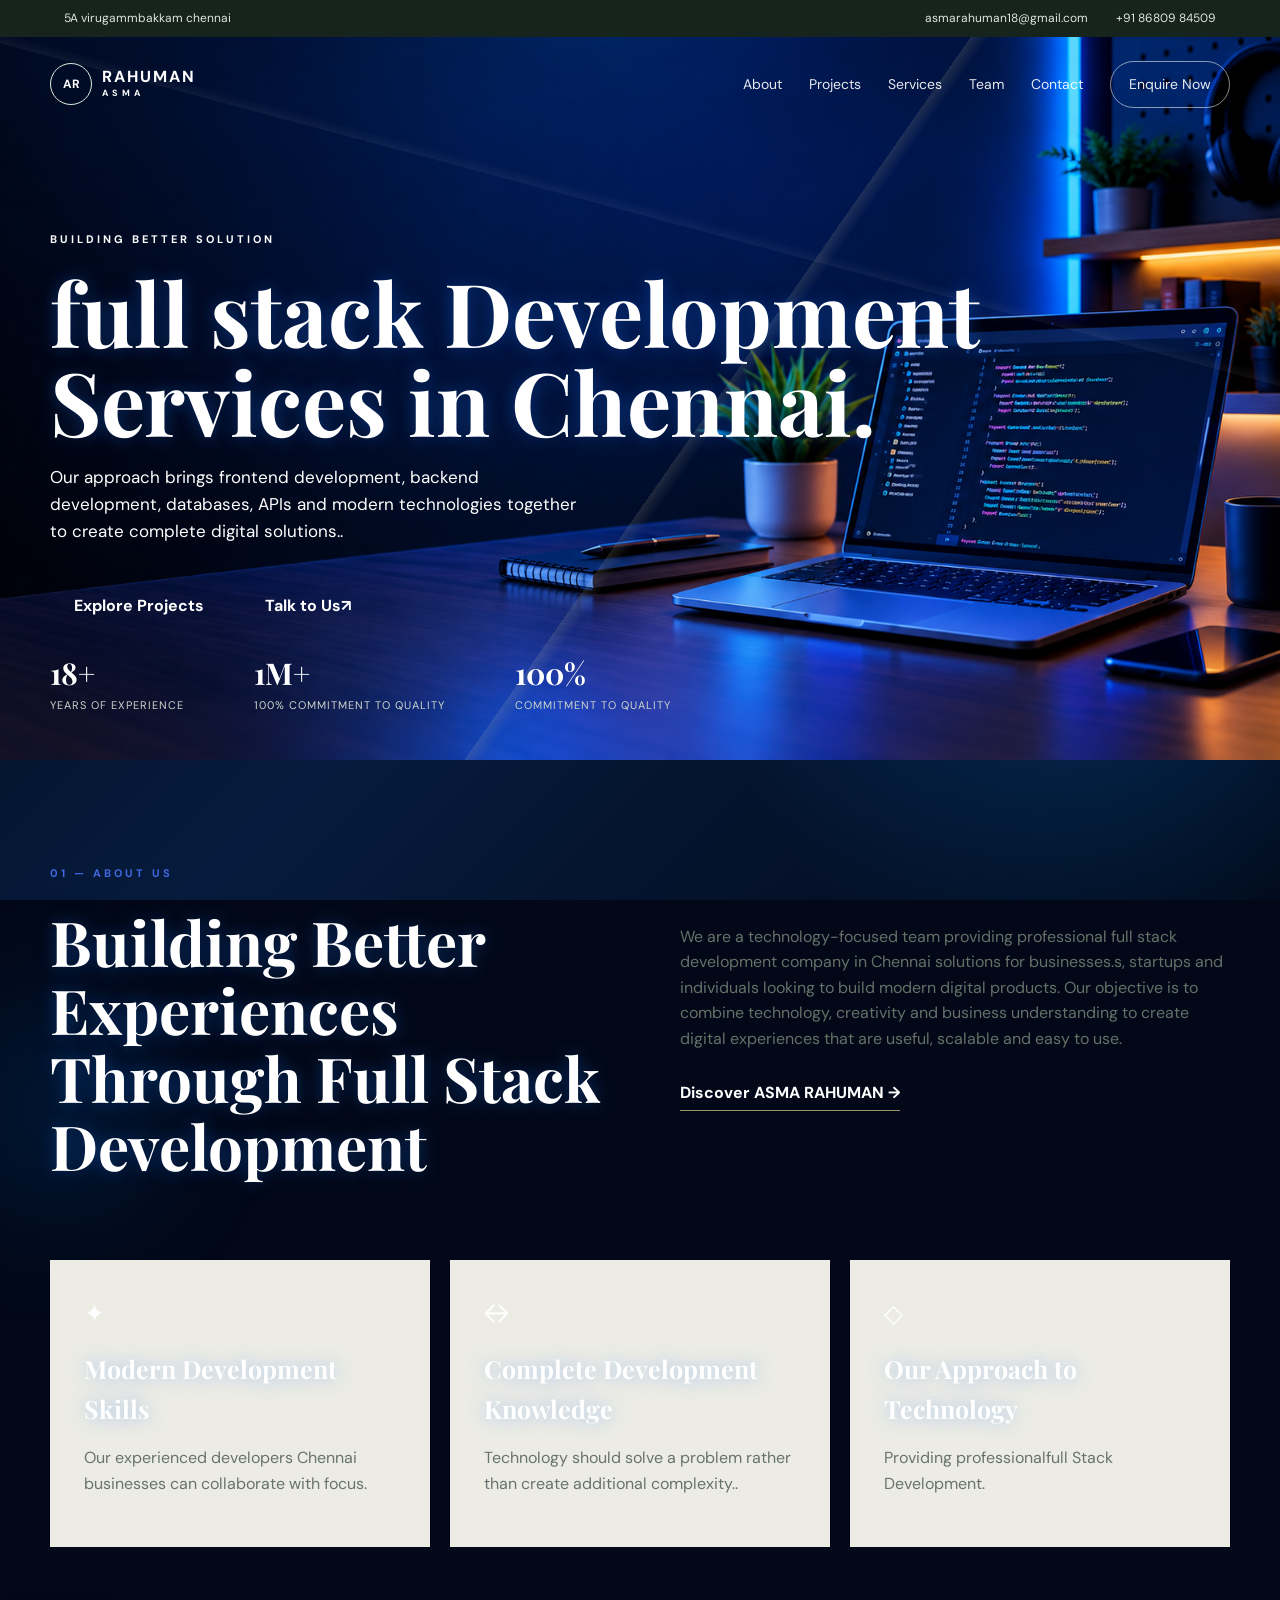
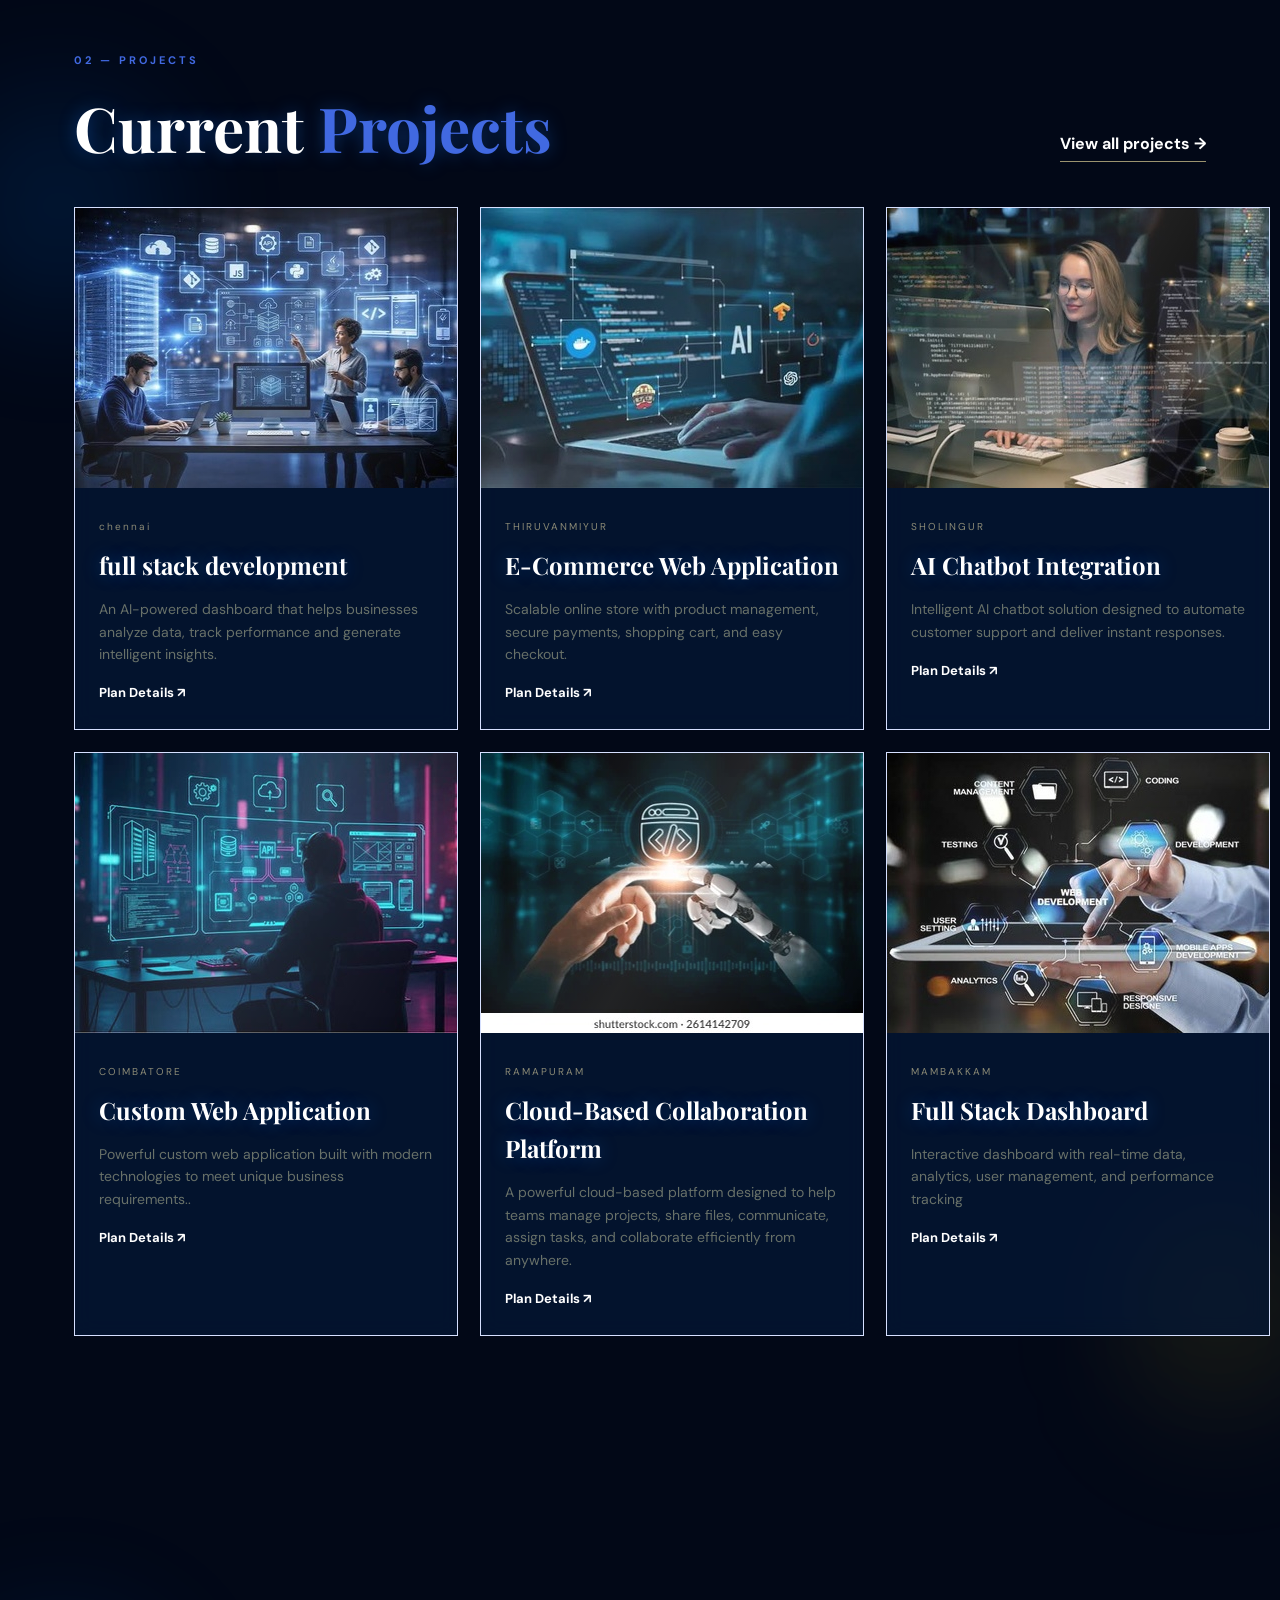
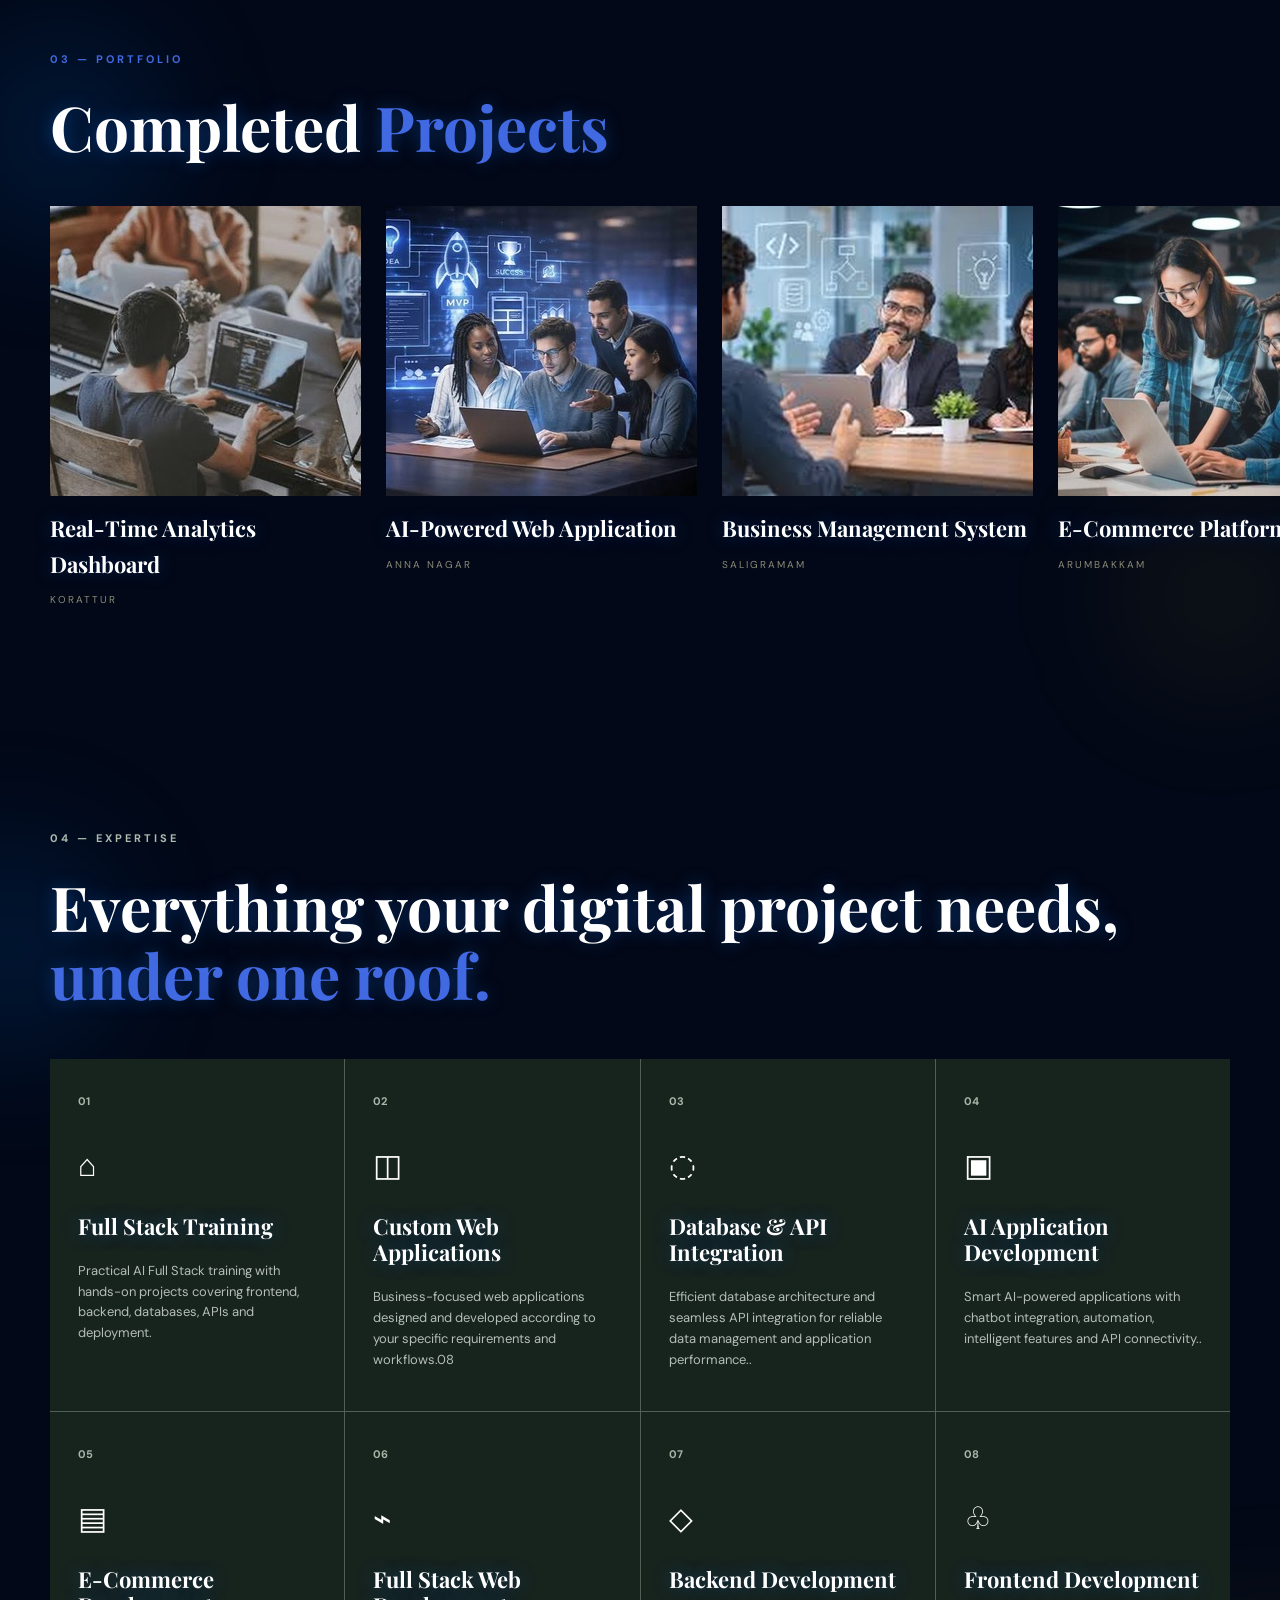
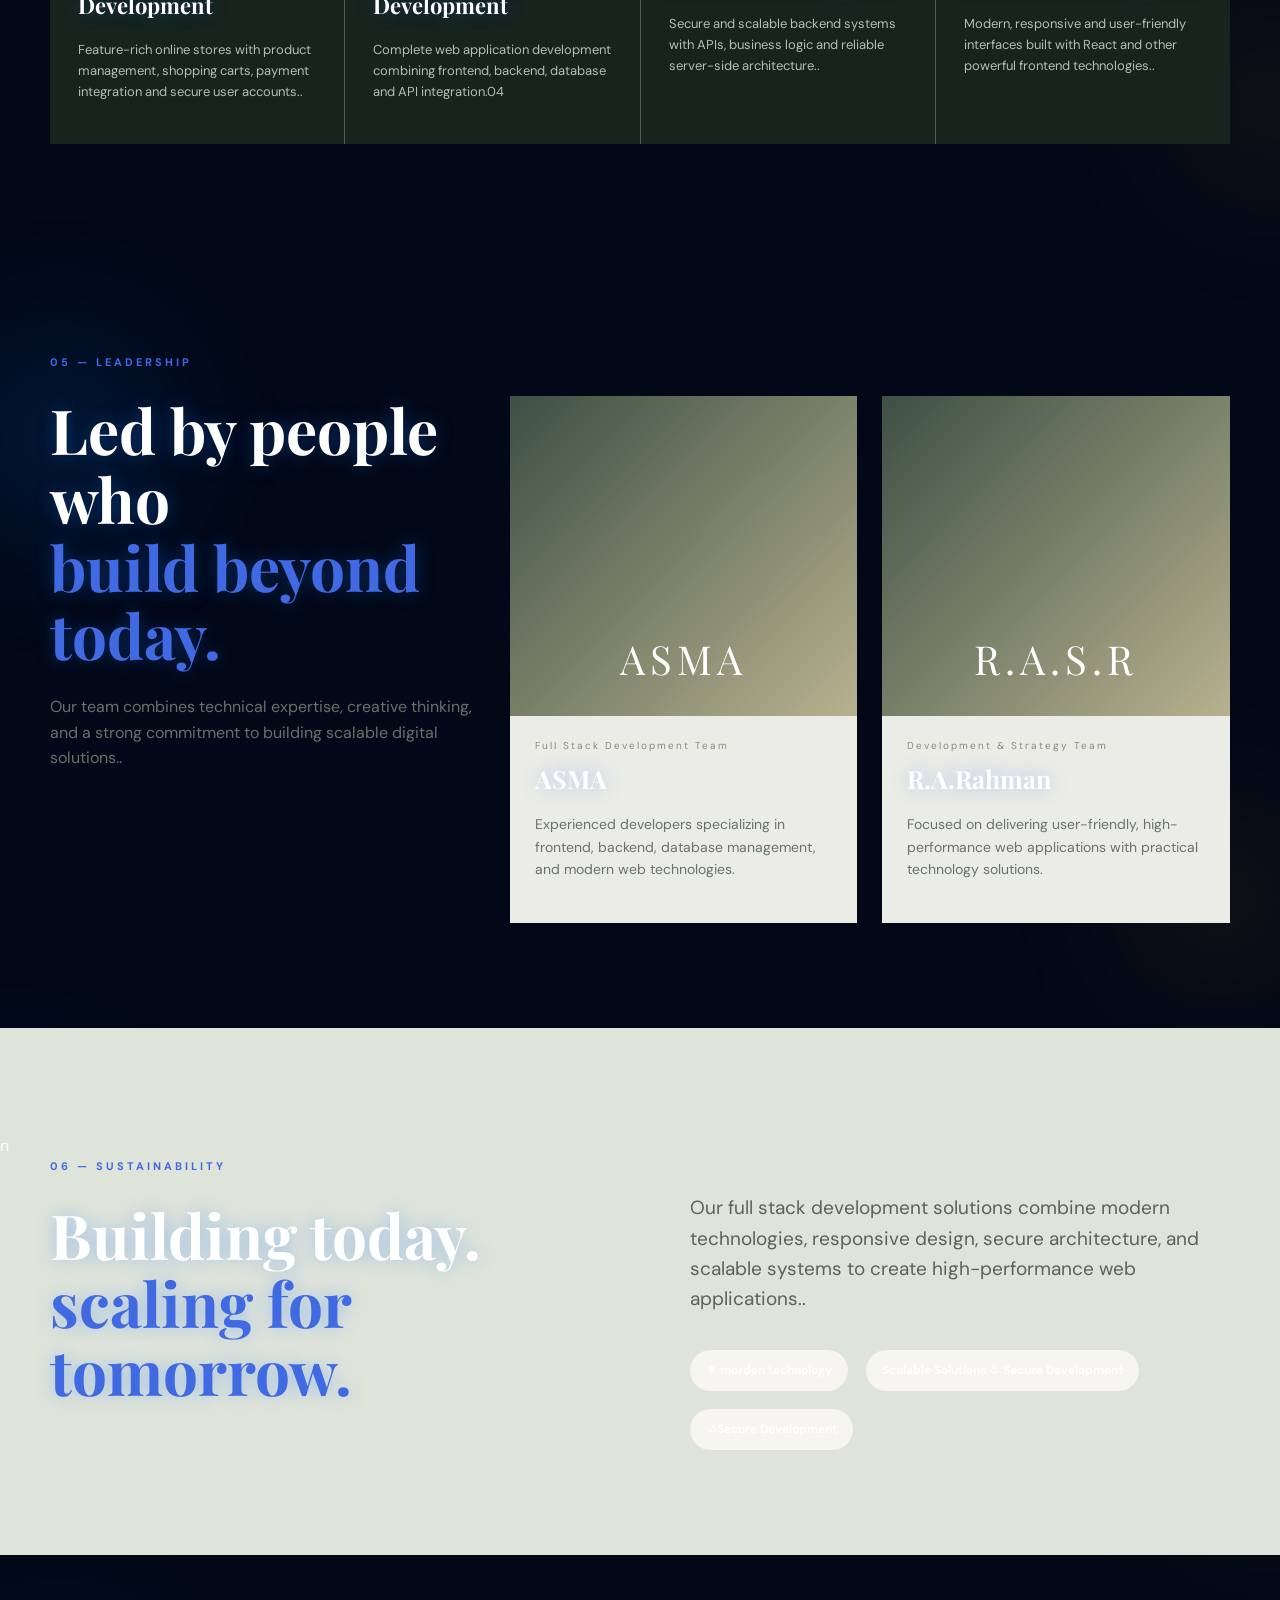
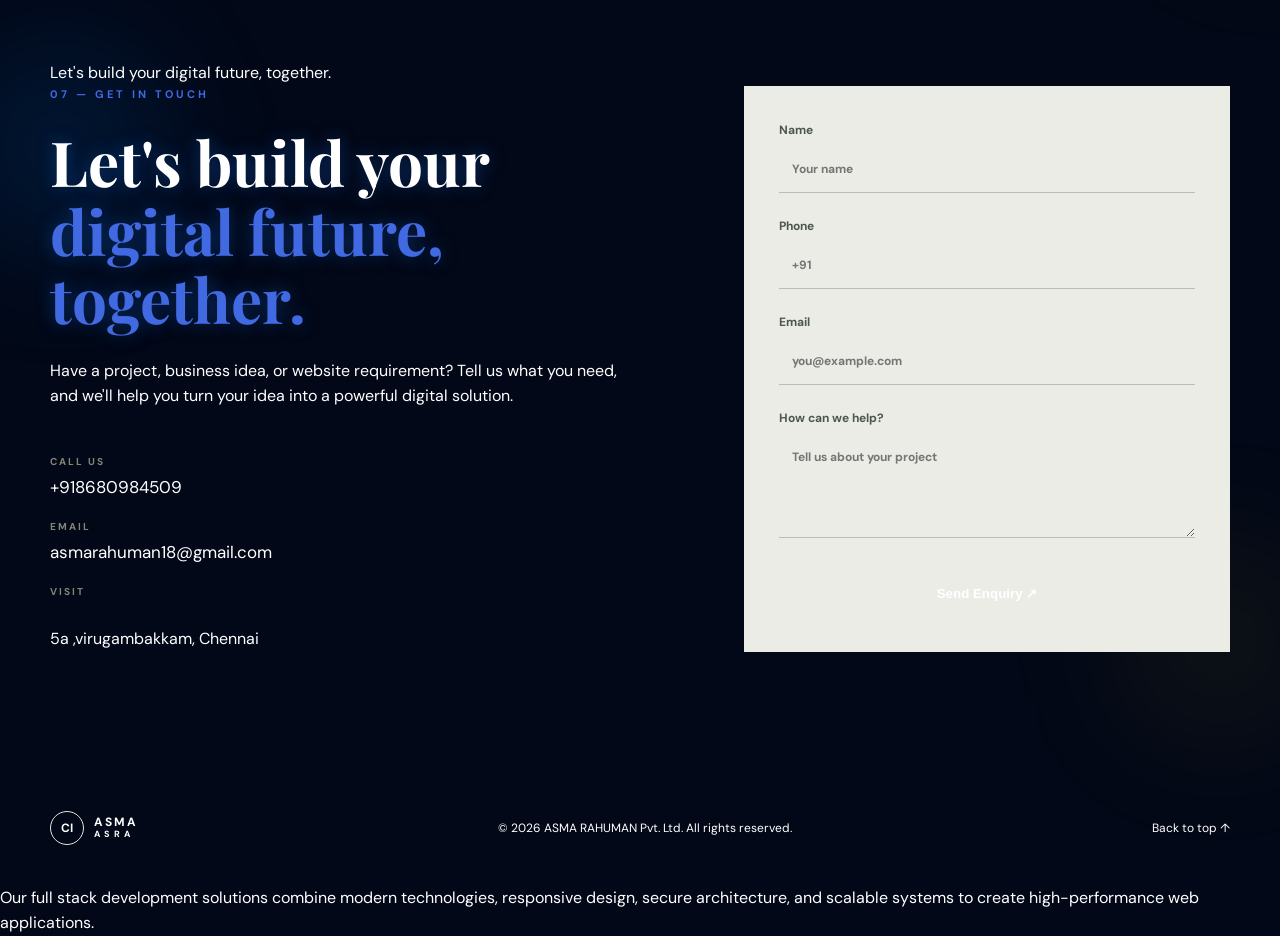
<file: index.html>
<!doctype html>
<html lang="en">
        <head>
                <style>
                html{scroll-behavior:smooth}body{background:#020817!important;color:#fff!important;position:relative;overflow-x:hidden}body:before{content:"";position:fixed;inset:0;z-index:-2;background:radial-gradient(circle at 15% 20%,rgba(30,80,180,.35),transparent 28%),radial-gradient(circle at 85% 70%,rgba(0,140,255,.22),transparent 30%),linear-gradient(135deg,#020817,#061b3d,#020817)}body:after{content:"";position:fixed;inset:0;z-index:-1;opacity:.22;background-image:linear-gradient(rgba(255,255,255,.08) 1px,transparent 1px),linear-gradient(90deg,rgba(255,255,255,.08) 1px,transparent 1px);background-size:45px 45px;mask-image:linear-gradient(to bottom,transparent,#000,transparent);pointer-events:none}a,button,.btn,input[type="submit"]{transition:.3s ease}a:hover,button:hover,.btn:hover,input[type="submit"]:hover{color:#ffd700!important;border-color:#ffd700!important;box-shadow:0 0 10px #ffd700,0 0 25px rgba(255,215,0,.55),0 0 45px rgba(255,215,0,.25);transform:translateY(-2px)}a:active,button:active,.btn:active,input[type="submit"]:active{box-shadow:0 0 8px #ffd700,0 0 30px #ffd700;transform:scale(.97)}h1,h2,h3{color:#fff;text-shadow:0 0 18px rgba(30,120,255,.35)}section{position:relative}section:before{content:"";position:absolute;width:220px;height:220px;border-radius:50%;background:rgba(0,120,255,.12);filter:blur(60px);top:10%;left:-100px;z-index:-1}section:after{content:"";position:absolute;width:180px;height:180px;border-radius:50%;background:rgba(255,215,0,.07);filter:blur(70px);bottom:5%;right:-80px;z-index:-1}.card,.service-card,.project-card{background:rgba(5,24,55,.72)!important;border:1px solid rgba(255,255,255,.1);backdrop-filter:blur(10px);transition:.3s}.card:hover,.service-card:hover,.project-card:hover{border-color:#ffd700;box-shadow:0 0 20px rgba(255,215,0,.2),0 0 45px rgba(0,110,255,.18);transform:translateY(-6px)}
                </style>
                <script>
                function gtag_report_conversion(url) {
                  var callback = function () {
                    if (typeof(url) != 'undefined') {
                      window.location = url;
                    }
                  };
                  gtag('event', 'conversion', {
                      'send_to': 'AW-18353109725/Vg1MCJ-v9dccEN31uK9E',
                      'value': 1.0,
                      'currency': 'INR',
                      'event_callback': callback
                  });
                  return false;
                }
        </script>

        <!-- Google Tag Manager -->
        <script>(function(w,d,s,l,i){w[l]=w[l]||[];w[l].push({'gtm.start':
        new Date().getTime(),event:'gtm.js'});var f=d.getElementsByTagName(s)[0],
        j=d.createElement(s),dl=l!='dataLayer'?'&l='+l:'';j.async=true;j.src=
        'https://www.googletagmanager.com/gtm.js?id='+i+dl;f.parentNode.insertBefore(j,f);
        })(window,document,'script','dataLayer','GTM-MZ7K5LTK');</script>
        <!-- End Google Tag Manager -->
            <!-- Google tag (gtag.js) -->
  <script async src="https://www.googletagmanager.com/gtag/js?id=G-TFKGPYJY7M"></script>
  <script>
    window.dataLayer = window.dataLayer || [];
    function gtag(){dataLayer.push(arguments);}
    gtag('js', new Date());
  
    gtag('config', 'G-TFKGPYJY7M');
  </script><script type="application/ld+json">
{
  "@context": "https://schema.org",
  "@type": "ProfilePage",
  "@id": "https://full-stack-e9ijoz5gd-asma-rahuman.vercel.app/#profile",
  "url": "https://full-stack-e9ijoz5gd-asma-rahuman.vercel.app/",
  "name": "Asma Rahuman - Full Stack Developer",
  "description": "Asma Rahuman is a Full Stack Developer specializing in modern web development, frontend development, backend development, and web applications.",
  "mainEntity": {
    "@type": "Person",
    "@id": "https://full-stack-e9ijoz5gd-asma-rahuman.vercel.app/#person",
    "name": "Asma Rahuman",
    "url": "https://full-stack-e9ijoz5gd-asma-rahuman.vercel.app/",
    "jobTitle": "Full Stack Developer",
    "image": "YOUR_PROFILE_IMAGE_URL",
    "description": "Asma Rahuman is a Full Stack Developer specializing in modern web development and full stack applications.",
    "address": {
      "@type": "PostalAddress",
      "addressLocality": "Chennai",
      "addressRegion": "Tamil Nadu",
      "addressCountry": "IN"
    },
    "knowsAbout": [
      "Full Stack Development",
      "Web Development",
      "Frontend Development",
      "Backend Development",
      "JavaScript",
      "HTML",
      "CSS",
      "React",
      "Node.js",
      "Database Development"
    ],
    "sameAs": [
      "YOUR_LINKEDIN_URL",
      "YOUR_GITHUB_URL"
    ]
  }
}
</script>
  <meta charset="utf-8">
  <meta name="viewport" content="width=device-width,initial-scale=1">
  <meta name="description" content="Discover powerful full stack development services in Chennai for modern websites, web applications, AI solutions and scalable digital products..">
  <title> No 1 Full Stack Development Services in Chennai | Expert Solutions</title>
  <link rel="preconnect" href="https://fonts.googleapis.com">
  <link rel="preconnect" href="https://fonts.gstatic.com" crossorigin>
  <link href="https://fonts.googleapis.com/css2?family=DM+Sans:wght@400;500;600;700&family=Playfair+Display:wght@600;700&display=swap" rel="stylesheet">
  <link rel="stylesheet" href="style.css">
  <meta name="google-site-verification" content="aMxJG-aM9VgB_zB9TgG_2c0j3dDQC15E8sqp4qlaJA8" /> 
</head>
<body> 
<header class="site-header">
  <div class="topbar">
    <div>5A virugammbakkam chennai </div>
    <div class="top-contact"><a href="mailto:asmarahuman18@gmail.com">asmarahuman18@gmail.com </a><a href="tel:+91 6380757775 ">+91 86809 84509</a></div>
  </div>
  <nav class="nav container">
    <a class="brand" href="#home"><span class="brand-mark">AR</span><span>RAHUMAN<br><small>ASMA</small></span></a>
    <button class="menu-btn" aria-label="Open menu">☰</button>
    <div class="nav-links">
      <a href="#about">About</a><a href="#projects">Projects</a><a href="#services">Services</a><a href="#team">Team</a><a href="#contact">Contact</a>
      <a class="nav-cta" href="#contact">Enquire Now</a>
    </div>
  </nav>
</header>

<main>
  <section id="home" class="hero">
    <div class="hero-bg"><img src="background.png" alt="Full Stack Development"></div>
     <div class="container hero-content">
      <p class="eyebrow">BUILDING BETTER SOLUTION</p>
      <h1> full stack Development Services in Chennai.</h1>
      <p class="hero-copy">Our approach brings frontend development, backend development, databases, APIs and modern technologies together to create complete digital solutions..</p>
      <div class="hero-actions"><a class="btn primary" href="#projects">Explore Projects</a><a class="btn ghost" href="#contact">Talk to Us <span>↗</span></a></div>
    </div>
    <div class="hero-stats container"><div><strong>18+</strong><span>Years of experience</span></div><div><strong>1M+</strong><span>100% Commitment to Quality</span></div><div><strong>100%</strong><span>Commitment to quality</span></div></div>
  </section>

</section>

<section id="about" class="section about container">
  <div class="section-label">01 — ABOUT US</div>
  <div class="about-grid">
    <div><h2>Building Better  Experiences Through </span>Full Stack Development</h2></div>
    <div><p>We are a<a href="https://full-stack-kappa-ruddy.vercel./services"> technology-focused team providing professional full stack development company in Chennai solutions for businesses.s, startups and individuals looking to build modern digital products. Our objective is to combine technology, creativity and business understanding to create digital experiences that are useful, scalable and easy to use.</p><a class="text-link" href="#contact">Discover ASMA RAHUMAN →</a></div>
  </div>
  <div class="values">
    <article><div class="value-icon">✦</div><h3>Modern Development Skills</h3><p>Our experienced developers Chennai businesses can collaborate with focus.</p></article>
    <article><div class="value-icon">↔</div><h3>Complete Development Knowledge</h3><p>Technology should solve a problem rather than create additional complexity..</p></article>
    <article><div class="value-icon">◇</div><h3>Our Approach to Technology</h3><p> Providing professionalfull Stack Development.</p></article>
  </div>
<section id="projects" class="section projects">
  <div class="container">
    <div class="section-head"><div><div class="section-label">02 — PROJECTS</div><h2>Current <span>Projects</span></h2></div><a class="text-link" href="#contact">View all projects →</a></div>
    <div class="project-grid">
      <article class="project-card"><div class="project-image image-glass"><img src="AI-Powered Business Website.jpg"/></span></div><div class="project-body"><small>chennai</small><h3>full stack development</h3><p>An AI-powered dashboard that helps businesses analyze data, track performance and generate intelligent insights.</p><a href="#contact">Plan Details ↗</a></div></article>
      <article class="project-card"><div class="project-image image-glass"><img src="E-Commerce Web Application.jpg"/></span></div><div class="project-body"><small>THIRUVANMIYUR</small><h3>E-Commerce Web Application</h3><p>Scalable online store with product management, secure payments, shopping cart, and easy checkout.</p><a href="#contact">Plan Details ↗</a></div></article>
      <article class="project-card"><div class="project-image image-land"><img src="AI Chatbot Integration.jpg"/></span></div><div class="project-body"><small>SHOLINGUR</small><h3>AI Chatbot Integration</h3><p>Intelligent AI chatbot solution designed to automate customer support and deliver instant responses.</p><a href="#contact">Plan Details ↗</a></div></article>
      <article class="project-card"><div class="project-image image-home"><img src="Custom Web Application.jpg"/></span></div><div class="project-body"><small>COIMBATORE</small><h3>Custom Web Application</h3><p>Powerful custom web application built with modern technologies to meet unique business requirements..</p><a href="#contact">Plan Details ↗</a></div></article>
      <article class="project-card"><div class="project-image image-city"><img src="Cloud-Based Collaboration Platform.jpg"/></div><div class="project-body"><small>RAMAPURAM</small><h3>Cloud-Based Collaboration Platform</h3><p>A powerful cloud-based platform designed to help teams manage projects, share files, communicate, assign tasks, and collaborate efficiently from anywhere.</p><a href="#contact">Plan Details ↗</a></div></article>
      <article class="project-card"><div class="project-image image-residence"><img src="Full Stack Dashboard.jpg"/></div><div class="project-body"><small>MAMBAKKAM</small><h3>Full Stack Dashboard</h3><p>Interactive dashboard with real-time data, analytics, user management, and performance tracking</p><a href="#contact">Plan Details ↗</a></div></article>
    </div>
  </div>
</section>
  
</section>

<section class="section completed container">
  <div class="section-head"><div><div class="section-label">03 — PORTFOLIO</div><h2>Completed <span>Projects</span></h2></div></div>
  <div class="portfolio-grid">
    <div class="portfolio-item"><div class="portfolio-img p1"><img src="Real-Time Analytics Dashboard.jpg" alt="Real-Time Analytics Dashboard"/></div><h3>Real-Time Analytics Dashboard</h3><small>KORATTUR</small></div>
    <div class="portfolio-item"><div class="portfolio-img p2"><img src="AI-Powered Web Application.jpg" alt="AI-Powered Web Application"/></div><h3>AI-Powered Web Application</h3><small>ANNA NAGAR</small></div>
    <div class="portfolio-item"><div class="portfolio-img p3"><img src="Business Management System.jpg" alt="Business Management System"/></div><h3>Business Management System</h3><small>SALIGRAMAM</small></div>
    <div class="portfolio-item"><div class="portfolio-img p4"><img src="E-Commerce Platform.jpg" alt="E-Commerce Platform"/></div><h3>E-Commerce Platform</h3><small>ARUMBAKKAM</small></div>
  </div>
</section>

<section id="services" class="section services">
 <div class="container"><div class="section-label">04 — EXPERTISE</div><h2>Everything your digital project needs,<br><span>under one roof.</span></h2>
 <div class="service-grid">
  <article><b>01</b><div class="service-icon">⌂</div><h3>Full Stack Training</h3><p>Practical AI Full Stack training with hands-on projects covering frontend, backend, databases, APIs and deployment.</p></article>
  <article><b>02</b><div class="service-icon">◫</div><h3>Custom Web Applications</h3><p>Business-focused web applications designed and developed according to your specific requirements and workflows.08</p></article>
  <article><b>03</b><div class="service-icon">◌</div><h3>Database & API Integration</h3><p>Efficient database architecture and seamless API integration for reliable data management and application performance..</p></article>
  <article><b>04</b><div class="service-icon">▣</div><h3>AI Application Development</h3><p>Smart AI-powered applications with chatbot integration, automation, intelligent features and API connectivity..</p></article>
  <article><b>05</b><div class="service-icon">▤</div><h3>E-Commerce Development</h3><p>Feature-rich online stores with product management, shopping carts, payment integration and secure user accounts..</p></article>
  <article><b>06</b><div class="service-icon">⌁</div><h3>Full Stack Web Development</h3><p>Complete web application development combining frontend, backend, database and API integration.04</p></article>
  <article><b>07</b><div class="service-icon">◇</div><h3>Backend Development</h3><p>Secure and scalable backend systems with APIs, business logic and reliable server-side architecture..</p></article>
  <article><b>08</b><div class="service-icon">♧</div><h3>Frontend Development</h3><p>Modern, responsive and user-friendly interfaces built with React and other powerful frontend technologies..</p></article>
 </div></div>
</section>

<section id="team" class="section team container">
 <div class="section-label">05 — LEADERSHIP</div><div class="team-grid">
  <div class="team-intro"><h2>Led by people who<br><span>build beyond today.</span></h2><p>Our team combines technical expertise, creative thinking, and a strong commitment to building scalable digital solutions..</p></div>
  <article class="person"><div class="person-photo">ASMA</div><small>Full Stack Development Team</small><h3>ASMA</h3><p>Experienced developers specializing in frontend, backend, database management, and modern web technologies.</p></article>
  <article class="person"><div class="person-photo">R.A.S.R</div><small>Development & Strategy Team</small><h3> R.A.Rahman</h3><p>Focused on delivering user-friendly, high-performance web applications with practical technology solutions.</p></article>
 </div>
</section>
    <!-- Google Tag Manager (noscript) -->
    <noscript><iframe src="https://www.googletagmanager.com/ns.html?id=GTM-MZ7K5LTK"
    height="0" width="0" style="display:none;visibility:hidden"></iframe></noscript>
    <!-- End Google Tag Manager (noscript) -->
<section class="section spotlight">n
 <div class="container spotlight-grid"><div><div class="section-label">06 — SUSTAINABILITY</div><h2>Building today.<br><span>scaling for tomorrow.</span></h2></div><div><p>Our full stack development solutions combine modern technologies, responsive design, secure architecture, and scalable systems to create high-performance web applications..</p><div class="mini-stats"><span>☀ morden technology</span><span>Scalable Solutions ♧ Secure Development</span><span>♧Secure Development</span></div></div></div>
</section>

<section id="contact" class="section contact container">Let's build your digital future, together.
 <div class="contact-grid"><div><div class="section-label">07 — GET IN TOUCH</div><h2>Let's build your<br><span> digital future, together.</span></h2><p>Have a project, business idea, or website requirement? Tell us what you need, and we'll help you turn your idea into a powerful digital solution.</p><div class="contact-details"><a href="tel:+918680984509"><b>Call us</b><span>+918680984509</span></a><a href="mailto:asmarahuman18@gmail.com."><b>Email</b><span>asmarahuman18@gmail.com</span></a><div><b>Visit</b><br>5a ,virugambakkam, Chennai</span></div></div></div>
 <form class="contact-form" onsubmit="event.preventDefault(); alert('Thank you! Your enquiry has been recorded.');"><label>Name<input required type="text" placeholder="Your name"></label><label>Phone<input required type="tel" placeholder="+91"></label><label>Email<input type="email" placeholder="you@example.com"></label><label>How can we help?<textarea rows="4" placeholder="Tell us about your project"></textarea></label><button class="btn primary" type="submit">Send Enquiry ↗</button></form></div>
</section>
</main>
<footer><div class="container footer"><div class="brand"><span class="brand-mark">CI</span><span>ASMA<br><small>ASRA</small></span></div><p>© 2026 ASMA RAHUMAN Pvt. Ltd. All rights reserved.</p><div><a href="#home">Back to top ↑</a></div></div></footer>Our full stack development solutions combine modern technologies, responsive design, secure architecture, and scalable systems to create high-performance web applications.
</file>
<file: style.css>
*{box-sizing:border-box}html{scroll-behavior:smooth}body{margin:0;color:#17231d;background:#f7f6f1;font-family:"DM Sans",sans-serif;line-height:1.6}a{text-decoration:none;color:inherit}.container{width:min(1180px,calc(100% - 48px));margin:auto}.topbar{padding:9px 5%;font-size:12px;background:#17231d;color:#dfe7df;display:flex;justify-content:space-between}.top-contact{display:flex;gap:28px}.site-header{position:absolute;z-index:10;width:100%;color:white}.nav{display:flex;align-items:center;justify-content:space-between;padding:24px 0}.brand{display:flex;align-items:center;gap:10px;font-weight:700;letter-spacing:2px;line-height:.9}.brand small{font-size:9px;letter-spacing:4px}.brand-mark{display:grid;place-items:center;width:42px;height:42px;border:1px solid #dfe9df;border-radius:50%;font-size:12px;letter-spacing:0}.nav-links{display:flex;align-items:center;gap:27px;font-size:14px}.nav-links a{opacity:.9}.nav-cta{padding:11px 18px;border:1px solid rgba(255,255,255,.6);border-radius:30px}.menu-btn{display:none;background:none;border:0;color:white;font-size:25px}.hero{min-height:760px;position:relative;overflow:hidden;background:}.hero-bg{position:absolute;inset:0;background:linear-gradient(90deg,rgba(14,29,21,.88),rgba(14,29,21,.35)),radial-gradient(circle at 75% 45%,#4169E1 0,#405d4a 28%,#1b3025 70%)}.hero-bg:after{content:"";position:absolute;inset:0;background:linear-gradient(125deg,transparent 55%,rgba(216,203,160,.14) 55%,transparent 56%),linear-gradient(15deg,transparent 65%,rgba(255,255,255,.05) 65%,transparent 66%)}.hero-content{position:relative;padding-top:220px;color:#fff;max-width:1180px}.eyebrow,.section-label{font-size:11px;letter-spacing:3px;font-weight:700}.hero h1{font-family:"Playfair Display",serif;font-size:clamp(48px,7vw,88px);line-height:1.02;margin:18px 0}.hero h1 em{color:#c9b98a;font-style:normal}.hero-copy{max-width:540px;color:#d6ddd7;font-size:17px}.hero-actions{display:flex;gap:13px;margin-top:34px}.btn{display:inline-flex;align-items:center;justify-content:center;padding:13px 24px;border-radius:30px;font-weight:700;border:1px solid transparent;cursor:pointer}.primary{background:#d5c58f;color:#1c291f}.ghost{border-color:#dbe2dc;color:#fff}.hero-stats{position:absolute;bottom:0;left:50%;transform:translateX(-50%);display:flex;gap:70px;color:white;padding-bottom:45px}.hero-stats div{display:flex;flex-direction:column}.hero-stats strong{font-family:"Playfair Display";font-size:30px}.hero-stats span{font-size:11px;text-transform:uppercase;letter-spacing:1px;color:#cbd4cc}.section{padding:105px 0}.section-label{color:#4169E1;margin-bottom:25px}.about h2,.section h2{font-family:"Playfair Display",serif;font-size:clamp(38px,5vw,62px);line-height:1.1;margin:0}.about h2 span,.section h2 span{color:#4169E1}.about-grid{display:grid;grid-template-columns:1fr 1fr;gap:80px}.about-grid p{color:#667068;font-size:16px}.text-link{display:inline-block;margin-top:12px;font-weight:700;border-bottom:1px solid #9b936f;padding-bottom:5px}.values{display:grid;grid-template-columns:repeat(3,1fr);gap:20px;margin-top:80px}.values article{padding:34px;background:#ecece5}.value-icon{font-size:25px}.values h3{font-family:"Playfair Display";font-size:25px;margin:15px 0 5px}.values p{color:#69736d}.projects{background:#ebece6}.section-head{display:flex;align-items:end;justify-content:space-between;margin-bottom:45px}.project-grid{display:grid;grid-template-columns:repeat(3,1fr);gap:22px}.project-card{background:#f7f6f1}.project-image{height:280px;display:grid;place-items:center;color:white;font-family:"Playfair Display";font-size:32px;text-align:center;letter-spacing:3px;position:relative;overflow:hidden}.project-image:after,.portfolio-img:after{content:"";position:absolute;inset:0;background:linear-gradient(120deg,transparent,rgba(255,255,255,.13),transparent)}.image-green{background:linear-gradient(135deg,#526c54,#9baa87 55%,#304737)}.image-glass{background:linear-gradient(135deg,#263b3e,#7b9a9a,#d7d8d0)}.image-land{background:linear-gradient(135deg,#7e8062,#bdac73,#475d40)}.image-home{background:linear-gradient(135deg,#765f4c,#c2a786,#5b6b59)}.image-city{background:linear-gradient(135deg,#3c4c51,#8b8b7d,#303b32)}.image-residence{background:linear-gradient(135deg,#7e927a,#d0b88d,#4e5d4e)}.project-body{padding:24px}.project-body small,.portfolio-item small,.person small{font-size:10px;letter-spacing:2px;color:#8c8b76}.project-body h3{font-family:"Playfair Display";font-size:24px;margin:8px 0}.project-body p{color:#687169;font-size:14px}.project-body a{font-weight:700;font-size:13px}.completed{padding-bottom:115px}.portfolio-grid{display:grid;grid-template-columns:repeat(4,1fr);gap:25px}.portfolio-img{height:290px;position:relative}.p1{background:linear-gradient(145deg,#8d765f,#d2b997,#5a6d5b)}.p2{background:linear-gradient(145deg,#273d42,#a6b7b5,#d7c7a3)}.p3{background:linear-gradient(145deg,#6d7b66,#c8ae88,#5c5b52)}.p4{background:linear-gradient(145deg,#8c806c,#b6c1ae,#4c5b55)}.portfolio-item h3{font-family:"Playfair Display";font-size:22px;margin:15px 0 3px}.services{background:#17231d;color:white}.services .section-label{color:#aebcae}.services h2{margin-bottom:50px}.service-grid{display:grid;grid-template-columns:repeat(4,1fr);gap:1px;background:#506055;margin-top:30px}.service-grid article{background:#17231d;padding:28px;min-height:290px;position:relative}.service-grid b{font-size:11px;color:#a9b7a9}.service-icon{font-size:31px;margin:28px 0 12px;color:#c9b98a}.service-grid h3{font-family:"Playfair Display";font-size:22px;line-height:1.2}.service-grid p{font-size:13px;color:#b4beb6}.team-grid{display:grid;grid-template-columns:1.25fr 1fr 1fr;gap:25px}.team-intro p{max-width:450px;color:#687169;margin-top:25px}.person{background:#ebece6;padding-bottom:28px}.person-photo{height:320px;display:grid;place-items:end center;padding-bottom:25px;background:linear-gradient(135deg,#3d5044,#b7b18f);font-family:"Playfair Display";font-size:40px;color:white;letter-spacing:5px}.person small,.person h3,.person p{margin-left:25px;margin-right:25px}.person small{display:block;margin-top:22px}.person h3{font-family:"Playfair Display";font-size:25px;margin-top:5px;margin-bottom:5px}.person p{font-size:14px;color:#69736d}.spotlight{background:#dfe4da}.spotlight-grid{display:grid;grid-template-columns:1fr 1fr;gap:100px}.spotlight p{font-size:19px;color:#58635a;margin-top:35px}.mini-stats{display:flex;gap:18px;flex-wrap:wrap;margin-top:35px}.mini-stats span{padding:11px 16px;background:#f6f5ef;border-radius:30px;font-size:12px;font-weight:700}.contact{padding-bottom:120px}.contact-grid{display:grid;grid-template-columns:1.1fr .9fr;gap:100px}.contact h2{margin-bottom:25px}.contact>p{color:#687169}.contact-details{display:grid;gap:18px;margin-top:45px}.contact-details a,.contact-details div{display:flex;flex-direction:column}.contact-details b{font-size:10px;letter-spacing:2px;color:#858775;text-transform:uppercase}.contact-details span{font-size:17px;margin-top:4px}.contact-form{background:#ebece6;padding:35px;display:grid;gap:18px}.contact-form label{font-size:12px;font-weight:700;color:#4c584e}.contact-form input,.contact-form textarea{display:block;width:100%;margin-top:7px;padding:13px;border:0;border-bottom:1px solid #b9beb6;background:transparent;font:inherit;outline:0}.contact-form textarea{resize:vertical}.contact-form .btn{border:0;margin-top:8px}footer{background:#111b15;color:#dbe1dc}.footer{display:flex;justify-content:space-between;align-items:center;padding:35px 0;font-size:12px}.footer .brand{font-size:12px}.footer .brand-mark{width:34px;height:34px}.footer a{color:#c9b98a}@media(max-width:900px){.topbar{display:none}.nav{padding:18px 24px}.menu-btn{display:block}.nav-links{display:none;position:absolute;top:78px;left:0;right:0;background:#17231d;padding:25px;flex-direction:column;align-items:flex-start}.nav-links.open{display:flex}.hero{min-height:700px}.hero-content{padding-top:180px}.hero-stats{gap:22px;padding:0 24px 30px}.hero-stats strong{font-size:24px}.hero-stats span{font-size:9px}.about-grid,.spotlight-grid,.contact-grid{grid-template-columns:1fr;gap:40px}.values{grid-template-columns:1fr}.project-grid{grid-template-columns:1fr 1fr}.portfolio-grid{grid-template-columns:1fr 1fr}.service-grid{grid-template-columns:1fr 1fr}.team-grid{grid-template-columns:1fr 1fr}.team-intro{grid-column:1/-1}.section{padding:80px 0}}@media(max-width:560px){.container{width:min(100% - 32px,1180px)}.hero h1{font-size:48px}.hero-stats{position:static;transform:none;margin-top:55px}.hero{min-height:780px}.project-grid,.portfolio-grid,.service-grid,.team-grid{grid-template-columns:1fr}.section-head{align-items:start;gap:20px;flex-direction:column}.footer{flex-direction:column;gap:20px;text-align:center}.top-contact{display:none}}.hero-bg{position:absolute;inset:0;z-index:0}.hero-bg img{width:100%;height:100%;object-fit:cover;display:block}..fs-img { width: 320.02px; height: 280px; object-fit: cover; border-radius: 10px;:root{--royal:#4169E1;--royal-deep:#1E3A8A;--royal-navy:#0B1F5C;--royal-soft:#EAF0FF;--accent:#F5B301;--text:#1F2937;--white:#FFFFFF}body{color:var(--text);background:var(--white)}h1,h2,h3{color:var(--royal-deep)}a{color:var(--royal)}header,footer{background:var(--royal-navy);color:var(--white)}.btn,button,.enquire{background:var(--royal);color:var(--white);border:none}.btn:hover,button:hover{background:var(--royal-deep)}section:nth-child(even){background:var(--royal-soft)}.hero::before{background:linear-gradient(rgba(11,31,92,.75),rgba(30,58,138,.65)body{background:#fff;color:#1F2937}header,nav,footer{background:#0B1F5C!important;color:#fff!important}header a,nav a,footer a{color:#fff!important}h1,h2,h3{color:#1E3A8A!important}.btn,button,.enquire{background:#4169E1!important;color:#fff!important}section:nth-child(even){background:#EAF0FF!important}.hero{background:#0B1F5C!important;color:#fff!important}.hero h1,.hero h2,.hero p{color:#fff!important})} }
:root {
/* ===== ROYAL BLUE WEBSITE THEME ===== */

:root{
  --royal:#4169E1;
  --royal-dark:#1E3A8A;
  --navy:#0B1F5C;
  --light-blue:#EAF0FF;
  --white:#FFFFFF;
  --text:#1F2937;
}

/* Body */
body{
  color:var(--text);
  background:var(--white);
}

/* Header / Navbar */
header,
nav{
  background:var(--navy) !important;
  color:var(--white) !important;
}

/* Navigation Links */
nav a,
header a{
  color:var(--white) !important;
}

nav a:hover,
header a:hover{
  color:#EAF0FF !important;
}

/* Main Buttons */
button,
.btn,
.enquire,
.cta,
a.button{
  background:var(--royal) !important;
  color:var(--white) !important;
  border:none !important;
}

button:hover,
.btn:hover,
.enquire:hover,
.cta:hover,
a.button:hover{
  background:var(--royal-dark) !important;
  color:var(--white) !important;
}

/* Headings */
h1,
h2,
h3{
  color:var(--royal-dark);
}

/* Links */
a{
  color:var(--royal);
}

/* Hero Section */
.hero{
  background-color:var(--navy);
  color:var(--white);
}

.hero h1,
.hero h2,
.hero p{
  color:var(--white);
}

.hero::before{
  background:linear-gradient(
    rgba(11,31,92,.80),
    rgba(30,58,138,.70)
  ) !important;
}

/* Sections */
section:nth-child(even){
  background:var(--light-blue);
}

/* Cards */
.card,
.service-card,
.project-card,
.team-card{
  border-color:#D6E0FF;
}

.card:hover,
.service-card:hover,
.project-card:hover,
.team-card:hover{
  border-color:var(--royal);
}

/* Icons */
.icon,
.service-icon{
  color:var(--royal);
}

/* Footer */
footer{
  background:var(--navy) !important;
  color:var(--white) !important;
}

footer a{
  color:var(--white) !important;
}

footer a:hover{
  color:#EAF0FF !important;
}

/* Contact / Enquire */
#contact{
  background:var(--light-blue);
}

#contact button,
#contact .btn,
#contact .enquire{
  background:var(--royal) !important;
}

/* Selection */
::selection{
  background:var(--royal);
  color:var(--white);
}
</file>
